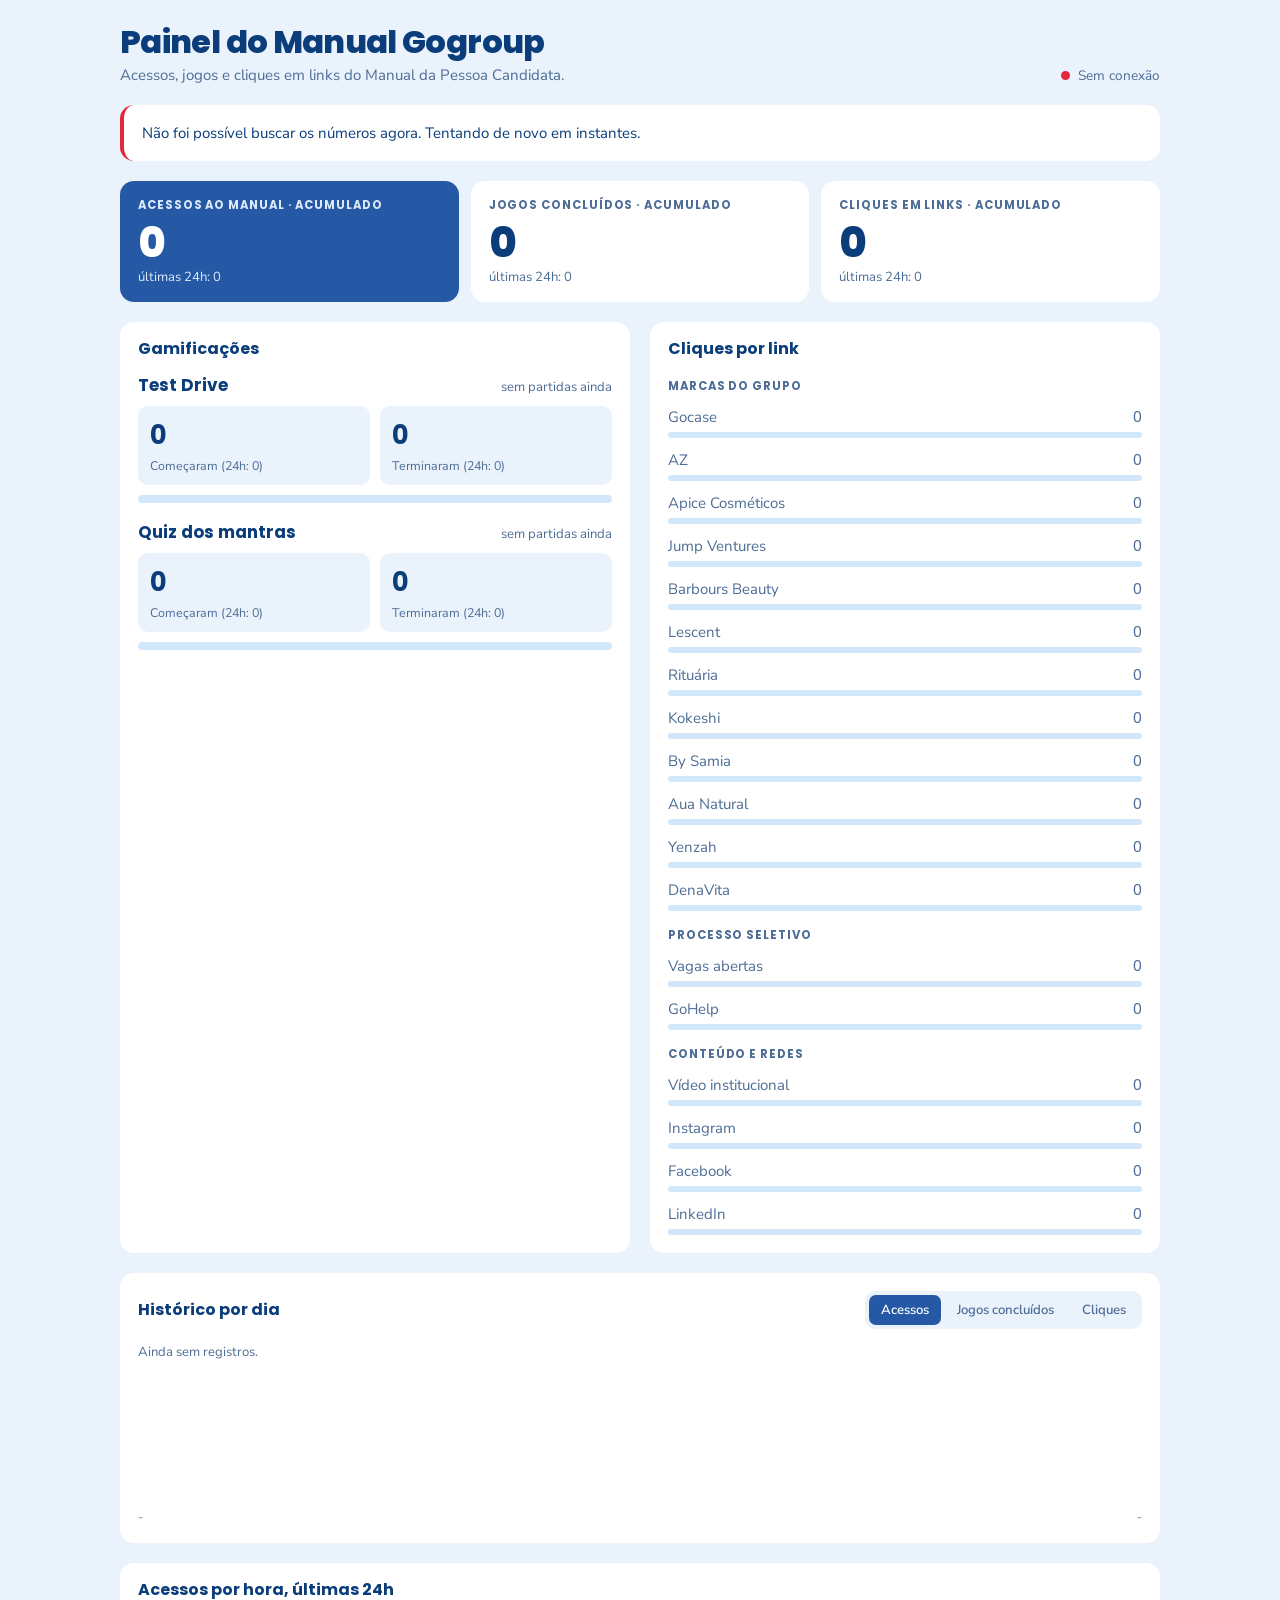
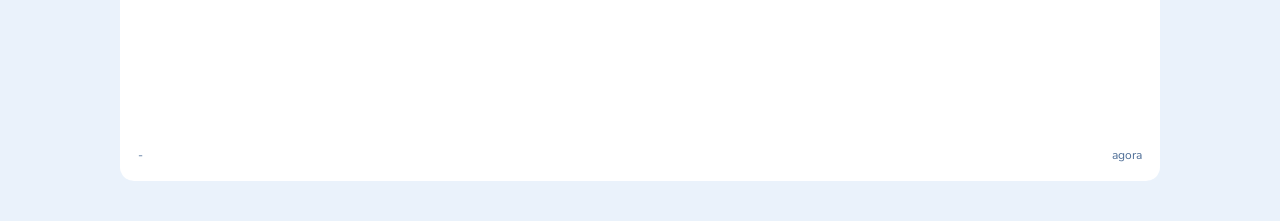
<file: painel.html>
<!doctype html>
<html lang="pt-BR">
<head>
<meta charset="utf-8">
<meta name="viewport" content="width=device-width,initial-scale=1">
<meta name="robots" content="noindex">
<title>Painel do Manual Gogroup</title>
<link rel="stylesheet" href="https://fonts.googleapis.com/css2?family=Poppins:wght@600;700;800&family=Nunito+Sans:wght@400;600;700&display=swap">
<style>
  :root { color-scheme: light dark; }
  /* Layout: faixa de totais no topo, depois jogos e links lado a lado, série de acessos por hora embaixo. */
  :root {
    --bg: #EAF2FB; --surface: #FFFFFF; --ink: #0A3D7A; --soft: #4D6D96; --line: #D2E7FA;
    --brand: #2659A5; --lime: #D7D900; --ok: #1F9D55; --bad: #E5273C;
    --font-h: 'Poppins', 'Nunito Sans', system-ui, sans-serif;
    --font-b: 'Nunito Sans', system-ui, sans-serif;
  }
  @media (prefers-color-scheme: dark) { :root:not([data-theme="light"]) {
    --bg: #0B1B31; --surface: #12294A; --ink: #E6F0FC; --soft: #93B0D4; --line: #1F3C66;
    --brand: #6FA3EA; --lime: #D7D900; --ok: #4CC58A; --bad: #FF6B7D; color-scheme: dark; } }
  :root[data-theme="dark"] {
    --bg: #0B1B31; --surface: #12294A; --ink: #E6F0FC; --soft: #93B0D4; --line: #1F3C66;
    --brand: #6FA3EA; --lime: #D7D900; --ok: #4CC58A; --bad: #FF6B7D; color-scheme: dark; }
  * { box-sizing: border-box; }
  body { background: var(--bg); color: var(--ink); font-family: var(--font-b); font-size: 15px; margin: 0; padding-inline: 16px; padding-block: 24px 40px; }
  main { max-width: 1040px; margin: 0 auto; display: grid; gap: 20px; }
  h1, h2 { font-family: var(--font-h); margin: 0; line-height: 1.15; text-wrap: balance; }
  h1 { font-size: clamp(1.5rem, 4vw, 2rem); font-weight: 800; letter-spacing: -.02em; }
  h2 { font-size: 1rem; font-weight: 700; }
  header { display: flex; flex-wrap: wrap; gap: 8px 16px; justify-content: space-between; align-items: flex-end; }
  .sub { color: var(--soft); margin: 4px 0 0; }
  .live { display: inline-flex; align-items: center; gap: 8px; font-size: .85rem; color: var(--soft); font-variant-numeric: tabular-nums; }
  .dot { width: 9px; height: 9px; border-radius: 50%; background: var(--soft); }
  .live.on .dot { background: var(--ok); animation: pulse 2s infinite; }
  .live.err .dot { background: var(--bad); }
  @keyframes pulse { 50% { opacity: .35; } }
  @media (prefers-reduced-motion: reduce) { .live.on .dot { animation: none; } }
  .totals { display: grid; grid-template-columns: repeat(auto-fit, minmax(150px, 1fr)); gap: 12px; }
  .tile { background: var(--surface); border-radius: 14px; padding: 16px 18px; min-width: 0; }
  .tile.hero { background: var(--brand); color: #fff; }
  .tile.hero .lab, .tile.hero .sm { color: #DCE9FB; }
  .lab { font-family: var(--font-h); font-weight: 700; font-size: .72rem; letter-spacing: .08em; text-transform: uppercase; color: var(--soft); }
  .big { font-family: var(--font-h); font-weight: 800; font-size: clamp(1.9rem, 5vw, 2.6rem); line-height: 1.1; font-variant-numeric: tabular-nums; margin: 6px 0 2px; }
  .sm { font-size: .82rem; color: var(--soft); font-variant-numeric: tabular-nums; }
  .cols { display: grid; grid-template-columns: repeat(auto-fit, minmax(min(100%, 420px), 1fr)); gap: 20px; }
  section { background: var(--surface); border-radius: 14px; padding: 18px; min-width: 0; display: grid; gap: 14px; align-content: start; }
  .games { display: grid; gap: 16px; }
  .game-name { display: flex; justify-content: space-between; gap: 12px; align-items: baseline; flex-wrap: wrap; }
  .game-name strong { font-family: var(--font-h); font-size: 1.05rem; }
  .rate { font-size: .82rem; color: var(--soft); font-variant-numeric: tabular-nums; }
  .pair { display: grid; grid-template-columns: 1fr 1fr; gap: 10px; margin-top: 8px; }
  .pair div { background: var(--bg); border-radius: 10px; padding: 10px 12px; }
  .pair b { display: block; font-family: var(--font-h); font-size: 1.6rem; font-variant-numeric: tabular-nums; }
  .pair span { font-size: .78rem; color: var(--soft); }
  .bar { height: 8px; border-radius: 8px; background: var(--line); overflow: hidden; margin-top: 10px; }
  .bar i { display: block; height: 100%; background: var(--lime); border-radius: 8px; transition: width .4s; }
  ul { list-style: none; margin: 0; padding: 0; display: grid; gap: 10px; }
  li { display: grid; grid-template-columns: minmax(0, 1fr) auto; gap: 4px 12px; align-items: baseline; }
  li .nm { overflow-wrap: anywhere; font-weight: 600; }
  li .nv { font-family: var(--font-h); font-weight: 700; font-variant-numeric: tabular-nums; }
  li .tr { grid-column: 1 / -1; height: 6px; background: var(--line); border-radius: 6px; overflow: hidden; }
  li .tr i { display: block; height: 100%; background: var(--brand); border-radius: 6px; transition: width .4s; }
  li.zero .nm, li.zero .nv { color: var(--soft); font-weight: 400; }
  .group { font-family: var(--font-h); font-weight: 700; font-size: .72rem; letter-spacing: .08em; text-transform: uppercase; color: var(--soft); margin-top: 6px; }
  .spark { display: flex; align-items: flex-end; gap: 3px; height: 120px; }
  .spark div { flex: 1; min-width: 0; background: var(--brand); border-radius: 3px 3px 0 0; min-height: 2px; opacity: .85; }
  .spark div.last { background: var(--lime); opacity: 1; }
  .axis { display: flex; justify-content: space-between; font-size: .75rem; color: var(--soft); font-variant-numeric: tabular-nums; }
  .hist-head { display: flex; flex-wrap: wrap; gap: 10px 16px; justify-content: space-between; align-items: center; }
  .seg { display: inline-flex; flex-wrap: wrap; gap: 4px; background: var(--bg); padding: 4px; border-radius: 10px; }
  .seg button { font: inherit; font-weight: 600; font-size: .82rem; color: var(--soft); background: transparent; border: 0; border-radius: 7px; padding: 6px 12px; cursor: pointer; }
  .seg button[aria-pressed="true"] { background: var(--brand); color: #fff; }
  .seg button:focus-visible { outline: 2px solid var(--lime); outline-offset: 2px; }
  .msg { background: var(--surface); border-radius: 14px; padding: 18px; border-left: 4px solid var(--bad); }
  .msg[hidden] { display: none; }
</style>
</head>
<body>

<main>
  <header>
    <div>
      <h1>Painel do Manual Gogroup</h1>
      <p class="sub">Acessos, jogos e cliques em links do Manual da Pessoa Candidata.</p>
    </div>
    <div class="live" id="live"><span class="dot"></span><span id="liveTxt">Conectando...</span></div>
  </header>

  <div class="msg" id="msg" hidden></div>

  <div class="totals">
    <div class="tile hero"><div class="lab">Acessos ao manual · acumulado</div><div class="big" id="tAcessos">-</div><div class="sm" id="tAcessos24">últimas 24h: -</div></div>
    <div class="tile"><div class="lab">Jogos concluídos · acumulado</div><div class="big" id="tJogos">-</div><div class="sm" id="tJogos24">últimas 24h: -</div></div>
    <div class="tile"><div class="lab">Cliques em links · acumulado</div><div class="big" id="tLinks">-</div><div class="sm" id="tLinks24">últimas 24h: -</div></div>
  </div>

  <div class="cols">
    <section>
      <h2>Gamificações</h2>
      <div class="games" id="games"></div>
    </section>
    <section>
      <h2>Cliques por link</h2>
      <ul id="links"></ul>
    </section>
  </div>

  <section>
    <div class="hist-head">
      <h2>Histórico por dia</h2>
      <div class="seg" id="seg" role="group" aria-label="Métrica do histórico">
        <button type="button" data-m="acessos" aria-pressed="true">Acessos</button>
        <button type="button" data-m="jogos" aria-pressed="false">Jogos concluídos</button>
        <button type="button" data-m="cliques" aria-pressed="false">Cliques</button>
      </div>
    </div>
    <div class="sm" id="histInfo">-</div>
    <div class="spark" id="hist" role="img" aria-label="Histórico diário"></div>
    <div class="axis"><span id="hA">-</span><span id="hB">-</span></div>
  </section>

  <section>
    <h2>Acessos por hora, últimas 24h</h2>
    <div class="spark" id="spark" role="img" aria-label="Acessos por hora nas últimas 24 horas"></div>
    <div class="axis"><span id="axA">-</span><span>agora</span></div>
  </section>
</main>

<script>
(function () {
  var URL_RPC = 'https://uiqgrzdyhwiyhonbdowb.supabase.co/rest/v1/rpc/manual_painel', KEY = 'sb_publishable_2kByb7whDkzUVfzj_QNYpQ_B--i3Bx9', EVERY = 5000;
  var GAMES = [
    { id: 'test_drive', nome: 'Test Drive' },
    { id: 'quiz_mantras', nome: 'Quiz dos mantras' }
  ];
  var LINKS = [
    ['Marcas do grupo', [
      ['Gocase', 'gocase.com.br'], ['AZ', 'mercadolivre.com.br/loja/azbuy'], ['Apice Cosméticos', 'apicecosmeticos.com.br'],
      ['Jump Ventures', 'jumpventures.co'], ['Barbours Beauty', 'thebarboursbeauty.com.br'], ['Lescent', 'lescent.com.br'],
      ['Rituária', 'rituaria.com.br'], ['Kokeshi', 'kokeshi.com.br'], ['By Samia', 'bysamia.com.br'],
      ['Aua Natural', 'auanatural.com.br'], ['Yenzah', 'yenzah.com.br'], ['DenaVita', 'denavita.com.br']]],
    ['Processo seletivo', [
      ['Vagas abertas', 'carreira.inhire.com.br/carreiras/gogroup'], ['GoHelp', 'gohelp.devgogroup.com']]],
    ['Conteúdo e redes', [
      ['Vídeo institucional', 'youtu.be/zHWS3QIA4cE'], ['Instagram', 'instagram.com/universogogroup'],
      ['Facebook', 'facebook.com/universogogroup'], ['LinkedIn', 'linkedin.com/company/gocase-global']]]
  ];

  var $ = function (id) { return document.getElementById(id); };
  var fmt = function (n) { return Number(n || 0).toLocaleString('pt-BR'); };
  var busy = false, lastOk = 0;

  var lastData = null, metric = 'acessos';
  var NOMES = { acessos: 'acessos', jogos: 'jogos concluídos', cliques: 'cliques em links' };
  function renderHist() {
    var d = lastData; if (!d) return;
    var dias = d.dias || [], h = $('hist'); h.textContent = '';
    var total = dias.reduce(function (a, x) { return a + x[metric]; }, 0);
    var dmax = Math.max.apply(null, dias.map(function (x) { return x[metric]; }).concat(1));
    var fd = function (iso) { var p = iso.slice(0, 10).split('-'); return p[2] + '/' + p[1]; };
    dias.forEach(function (x, i) {
      var b = document.createElement('div');
      if (i === dias.length - 1) b.className = 'last';
      b.style.height = Math.max(2, x[metric] / dmax * 100) + '%';
      b.title = fd(x.dia) + ': ' + x[metric] + ' ' + NOMES[metric];
      h.appendChild(b);
    });
    $('histInfo').textContent = dias.length
      ? fmt(total) + ' ' + NOMES[metric] + ' desde ' + fd(dias[0].dia) + ' (' + dias.length + (dias.length === 1 ? ' dia' : ' dias') + ')'
      : 'Ainda sem registros.';
    $('hA').textContent = dias.length ? fd(dias[0].dia) : '-';
    $('hB').textContent = dias.length ? 'hoje' : '-';
  }
  document.getElementById('seg').addEventListener('click', function (e) {
    var b = e.target.closest('button[data-m]'); if (!b) return;
    metric = b.getAttribute('data-m');
    this.querySelectorAll('button').forEach(function (x) { x.setAttribute('aria-pressed', String(x === b)); });
    renderHist();
  });
  function setLive(state, txt) {
    $('live').className = 'live ' + state;
    $('liveTxt').textContent = txt;
  }
  function showMsg(txt) { var m = $('msg'); m.textContent = txt; m.hidden = !txt; }

  function render(d) {
    var by = {}, sum = { acesso: [0, 0], jogo_concluido: [0, 0], link_clique: [0, 0] };
    d.totais.forEach(function (r) {
      by[r.tipo + '|' + r.alvo] = r;
      if (sum[r.tipo]) { sum[r.tipo][0] += r.n; sum[r.tipo][1] += r.n24; }
    });
    $('tAcessos').textContent = fmt(sum.acesso[0]);
    $('tAcessos24').textContent = 'últimas 24h: ' + fmt(sum.acesso[1]);
    $('tJogos').textContent = fmt(sum.jogo_concluido[0]);
    $('tJogos24').textContent = 'últimas 24h: ' + fmt(sum.jogo_concluido[1]);
    $('tLinks').textContent = fmt(sum.link_clique[0]);
    $('tLinks24').textContent = 'últimas 24h: ' + fmt(sum.link_clique[1]);

    var g = $('games'); g.textContent = '';
    GAMES.forEach(function (game) {
      var ini = (by['jogo_iniciado|' + game.id] || {}).n || 0;
      var fim = (by['jogo_concluido|' + game.id] || {}).n || 0;
      var ini24 = (by['jogo_iniciado|' + game.id] || {}).n24 || 0;
      var fim24 = (by['jogo_concluido|' + game.id] || {}).n24 || 0;
      var pct = ini ? Math.min(100, Math.round(fim / ini * 100)) : 0;
      var box = document.createElement('div');
      var head = document.createElement('div'); head.className = 'game-name';
      var nm = document.createElement('strong'); nm.textContent = game.nome;
      var rt = document.createElement('span'); rt.className = 'rate'; rt.textContent = ini ? pct + '% chegam ao fim' : 'sem partidas ainda';
      head.append(nm, rt);
      var pair = document.createElement('div'); pair.className = 'pair';
      [['Começaram', ini, ini24], ['Terminaram', fim, fim24]].forEach(function (x) {
        var c = document.createElement('div');
        var b = document.createElement('b'); b.textContent = fmt(x[1]);
        var s = document.createElement('span'); s.textContent = x[0] + ' (24h: ' + fmt(x[2]) + ')';
        c.append(b, s); pair.appendChild(c);
      });
      var bar = document.createElement('div'); bar.className = 'bar';
      var fill = document.createElement('i'); fill.style.width = pct + '%'; bar.appendChild(fill);
      box.append(head, pair, bar); g.appendChild(box);
    });

    var max = 1, known = {};
    LINKS.forEach(function (grp) { grp[1].forEach(function (l) { known[l[1]] = 1; max = Math.max(max, (by['link_clique|' + l[1]] || {}).n || 0); }); });
    var extras = d.totais.filter(function (r) { return r.tipo === 'link_clique' && !known[r.alvo]; });
    extras.forEach(function (r) { max = Math.max(max, r.n); });
    var ul = $('links'); ul.textContent = '';
    function row(name, n, n24) {
      var li = document.createElement('li'); if (!n) li.className = 'zero';
      var a = document.createElement('span'); a.className = 'nm'; a.textContent = name;
      var v = document.createElement('span'); v.className = 'nv'; v.textContent = fmt(n) + (n24 ? '  (+' + fmt(n24) + ' em 24h)' : '');
      var tr = document.createElement('span'); tr.className = 'tr';
      var f = document.createElement('i'); f.style.width = (n / max * 100) + '%'; tr.appendChild(f);
      li.append(a, v, tr); ul.appendChild(li);
    }
    function grp(t) { var li = document.createElement('li'); li.className = 'group'; li.style.display = 'block'; li.textContent = t; ul.appendChild(li); }
    LINKS.forEach(function (gr) {
      grp(gr[0]);
      gr[1].forEach(function (l) { var r = by['link_clique|' + l[1]] || {}; row(l[0], r.n || 0, r.n24 || 0); });
    });
    if (extras.length) { grp('Outros destinos'); extras.forEach(function (r) { row(r.alvo, r.n, r.n24); }); }

    var sp = $('spark'); sp.textContent = '';
    var smax = Math.max.apply(null, d.serie.map(function (s) { return s.n; }).concat(1));
    d.serie.forEach(function (s, i) {
      var b = document.createElement('div');
      if (i === d.serie.length - 1) b.className = 'last';
      b.style.height = Math.max(2, s.n / smax * 100) + '%';
      var h = new Date(s.h);
      b.title = h.toLocaleTimeString('pt-BR', { hour: '2-digit', minute: '2-digit' }) + ': ' + s.n + ' acessos';
      sp.appendChild(b);
    });
    lastData = d; renderHist();
    if (d.serie.length) $('axA').textContent = new Date(d.serie[0].h).toLocaleTimeString('pt-BR', { hour: '2-digit', minute: '2-digit' });
  }

  async function tick() {
    if (busy) return; busy = true;
    try {
      var res = await fetch(URL_RPC, { method: 'POST', headers: { 'Content-Type': 'application/json', apikey: KEY, Authorization: 'Bearer ' + KEY }, body: '{}', cache: 'no-store' });
      if (!res.ok) throw new Error('HTTP ' + res.status);
      render(await res.json()); showMsg('');
      lastOk = Date.now();
      setLive('on', 'Ao vivo, atualiza a cada 5 s');
    } catch (e) {
      showMsg('Não foi possível buscar os números agora. Tentando de novo em instantes.');
      setLive('err', lastOk ? 'Última atualização ' + new Date(lastOk).toLocaleTimeString('pt-BR') : 'Sem conexão');
    } finally { busy = false; }
  }

  render({ totais: [], serie: [], dias: [] });
  tick(); setInterval(tick, EVERY);
  document.addEventListener('visibilitychange', function () { if (!document.hidden) tick(); });
})();
</script>
</body>
</html>
</file>
